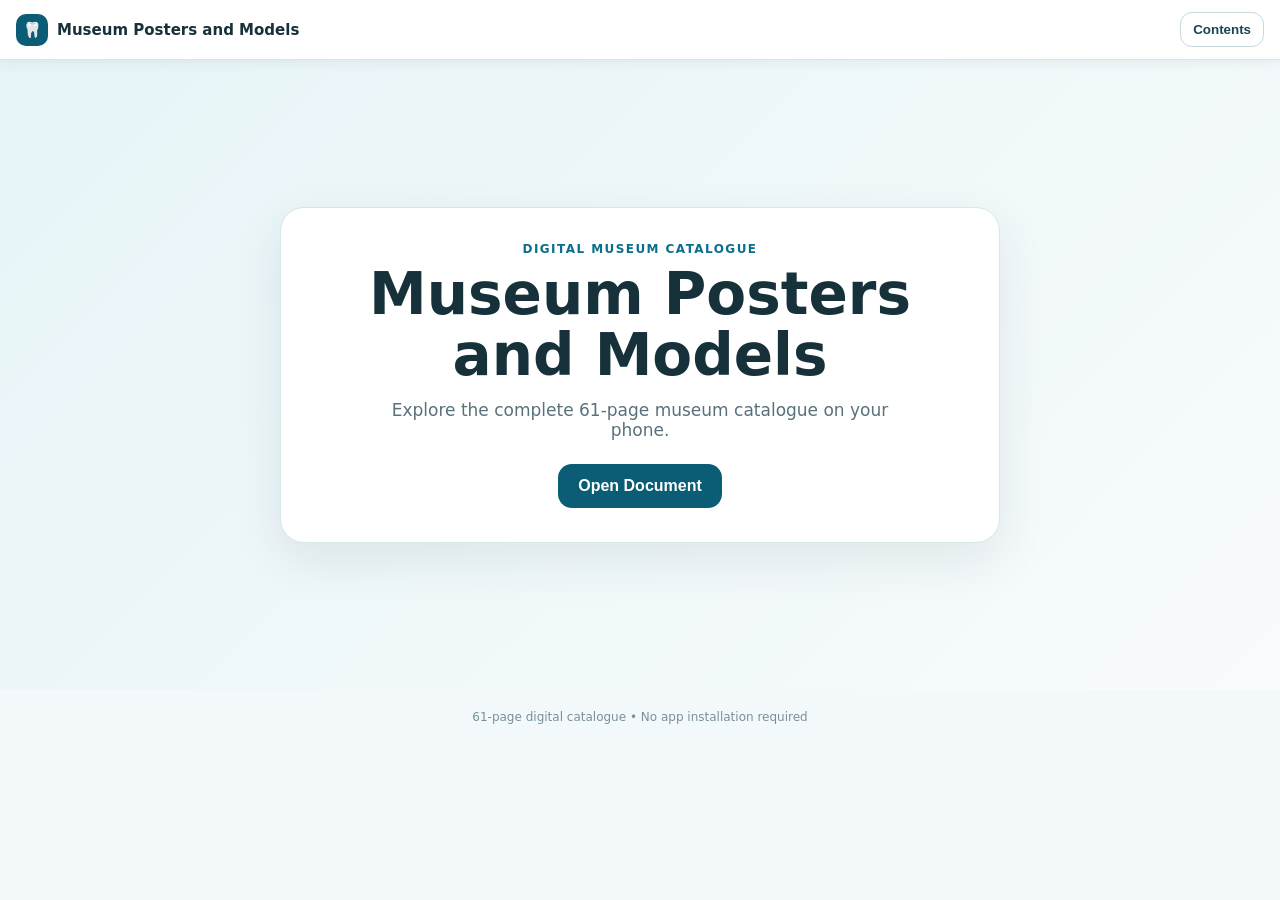
<file: index.html>
<!doctype html>
<html lang="en">
<head>
<meta charset="utf-8">
<meta name="viewport" content="width=device-width,initial-scale=1,viewport-fit=cover">
<meta name="theme-color" content="#0b5c75">
<meta name="description" content="Museum Posters and Models — mobile catalogue viewer">
<title>Museum Posters and Models</title>
<link rel="stylesheet" href="styles.css">
</head>
<body>
<header class="topbar"><div class="brand"><span class="brandmark">🦷</span><span>Museum Posters and Models</span></div><button id="contentsBtn" class="ghost">Contents</button></header>
<main>
<section id="home" class="hero"><div class="hero-card"><div class="eyebrow">DIGITAL MUSEUM CATALOGUE</div><h1>Museum Posters and Models</h1><p>Explore the complete 61-page museum catalogue on your phone.</p><button id="openBtn" class="primary">Open Document</button></div></section>
<section id="contents" class="panel hidden"><div class="section-head"><div><div class="eyebrow">INDEX</div><h2>Contents</h2></div><button id="closeContents" class="ghost">Close</button></div><input id="search" class="search" type="search" placeholder="Search posters, models or descriptions…" autocomplete="off"><div id="contentsList"></div></section>
<section id="viewer" class="viewer hidden"><div class="viewer-head"><button id="backBtn" class="ghost">← Contents</button><div class="page-indicator" id="pageIndicator">Page 1 of 61</div><div class="zoom"><button id="zoomOut">−</button><button id="zoomReset">100%</button><button id="zoomIn">+</button></div></div><div id="pageStage" class="page-stage"><img id="pageImage" alt="Museum catalogue page"></div><div class="nav"><button id="prevBtn" class="primary secondary">← Previous</button><button id="nextBtn" class="primary secondary">Next →</button></div><p class="hint">Swipe left/right to change pages. Pinch to zoom on supported phones.</p></section>
</main>
<footer>61-page digital catalogue • No app installation required</footer>
<script src="config.js"></script>
<script src="items.js"></script>
<script src="app.js"></script>
</body>
</html>
</file>
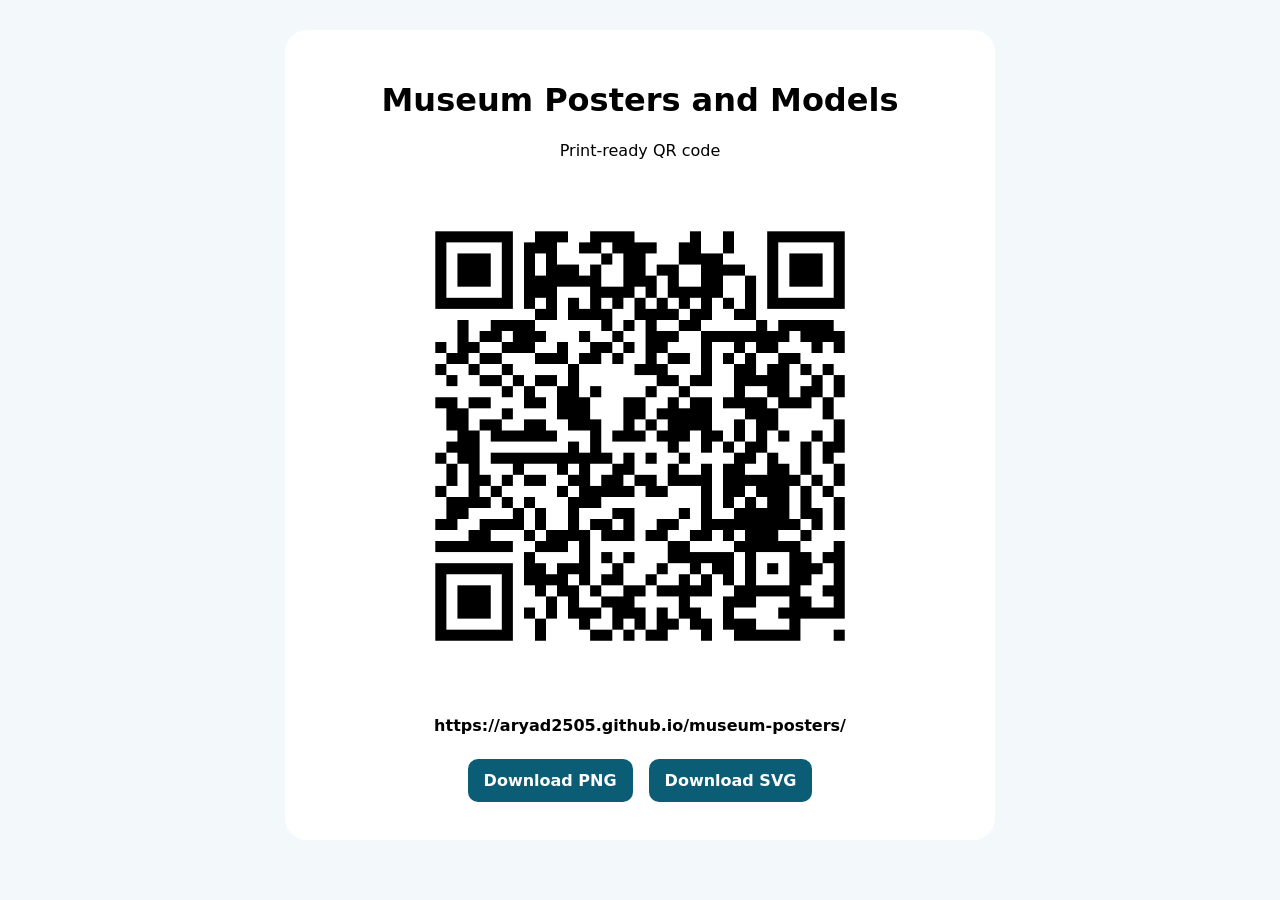
<file: qr.html>
<!doctype html><html><head><meta charset="utf-8"><meta name="viewport" content="width=device-width,initial-scale=1"><title>Museum Posters and Models QR</title><style>body{font-family:system-ui;text-align:center;background:#f3f8fa;margin:0;padding:30px}main{max-width:650px;margin:auto;background:white;padding:30px;border-radius:22px}img{width:min(80vw,520px);height:auto}a{display:inline-block;margin:8px;padding:12px 16px;background:#0b5c75;color:white;border-radius:10px;text-decoration:none;font-weight:700}</style></head><body><main><h1>Museum Posters and Models</h1><p>Print-ready QR code</p><img src="museum-posters-qr.png" alt="QR code"><p><strong>https://aryad2505.github.io/museum-posters/</strong></p><a href="museum-posters-qr.png" download>Download PNG</a><a href="museum-posters-qr.svg" download>Download SVG</a></main></body></html>
</file>
<file: styles.css>
*{box-sizing:border-box}html{scroll-behavior:smooth}body{margin:0;font-family:system-ui,-apple-system,BlinkMacSystemFont,"Segoe UI",sans-serif;background:#f3f8fa;color:#17313b}.topbar{position:sticky;top:0;z-index:20;display:flex;align-items:center;justify-content:space-between;padding:12px 16px;background:#fff;border-bottom:1px solid #d9e5e9;box-shadow:0 2px 12px #17313b12}.brand{font-weight:800;display:flex;align-items:center;gap:9px;font-size:15px}.brandmark{width:32px;height:32px;border-radius:10px;background:#0b5c75;color:#fff;display:grid;place-items:center}.hero{min-height:70vh;display:grid;place-items:center;padding:28px 16px;background:linear-gradient(135deg,#e6f4f7,#f8fbfc)}.hero-card{width:min(720px,100%);background:#fff;border:1px solid #d9e5e9;border-radius:24px;padding:34px 24px;box-shadow:0 18px 50px #17313b16;text-align:center}.eyebrow{font-size:12px;font-weight:800;letter-spacing:.12em;color:#0b6e8c;margin-bottom:8px}.hero h1{font-size:clamp(32px,7vw,58px);line-height:1.05;margin:0 0 14px}.hero p{font-size:17px;color:#58717a;margin:0 auto 24px;max-width:520px}.primary{border:0;border-radius:14px;background:#0b5c75;color:#fff;padding:13px 20px;font-weight:800;font-size:16px;cursor:pointer}.secondary{flex:1}.ghost{border:1px solid #c9d9de;background:#fff;color:#174553;border-radius:12px;padding:9px 12px;font-weight:700;cursor:pointer}.panel,.viewer{width:min(1000px,100%);margin:0 auto;padding:22px 16px 40px}.section-head,.viewer-head{display:flex;align-items:center;justify-content:space-between;gap:10px;margin-bottom:14px}.section-head h2{margin:0;font-size:28px}.search{width:100%;padding:14px 15px;border:1px solid #c9d9de;border-radius:14px;font-size:16px;background:#fff;margin-bottom:18px}.group-title{font-size:18px;margin:20px 0 9px}.item{display:block;width:100%;text-align:left;background:#fff;border:1px solid #d6e4e8;border-radius:14px;padding:13px 14px;margin:8px 0;cursor:pointer}.item:hover{border-color:#0b6e8c}.item-top{display:flex;gap:10px;align-items:flex-start}.num{min-width:30px;height:30px;border-radius:9px;background:#e5f2f5;color:#0b5c75;display:grid;place-items:center;font-weight:800}.item-name{font-weight:800}.item-page{font-size:12px;color:#71868e;margin-top:4px}.desc{font-size:13px;color:#5b7078;margin:8px 0 0 40px}.viewer{padding-top:12px}.page-indicator{font-weight:800;font-size:14px;white-space:nowrap}.zoom{display:flex;gap:5px}.zoom button{border:1px solid #c9d9de;background:#fff;border-radius:9px;padding:7px 9px;font-weight:800}.page-stage{overflow:auto;background:#dce8ec;border-radius:16px;padding:10px;touch-action:pan-x pan-y pinch-zoom;min-height:50vh}.page-stage img{display:block;width:min(100%,900px);height:auto;margin:auto;transform-origin:center top}.nav{display:flex;gap:10px;margin-top:12px}.hint{text-align:center;color:#71868e;font-size:12px}.hidden{display:none}footer{text-align:center;color:#78909a;font-size:12px;padding:20px 10px 30px}@media(max-width:600px){.topbar{padding:10px 12px}.brand{font-size:13px}.brandmark{width:29px;height:29px}.hero{min-height:68vh;padding:18px 12px}.hero-card{padding:30px 18px;border-radius:20px}.panel,.viewer{padding-left:10px;padding-right:10px}.viewer-head{flex-wrap:wrap}.zoom{margin-left:auto}.page-stage{padding:4px;border-radius:12px}.nav .primary{padding:12px 10px;font-size:14px}.desc{display:none}.item{padding:11px 10px}}
</file>
